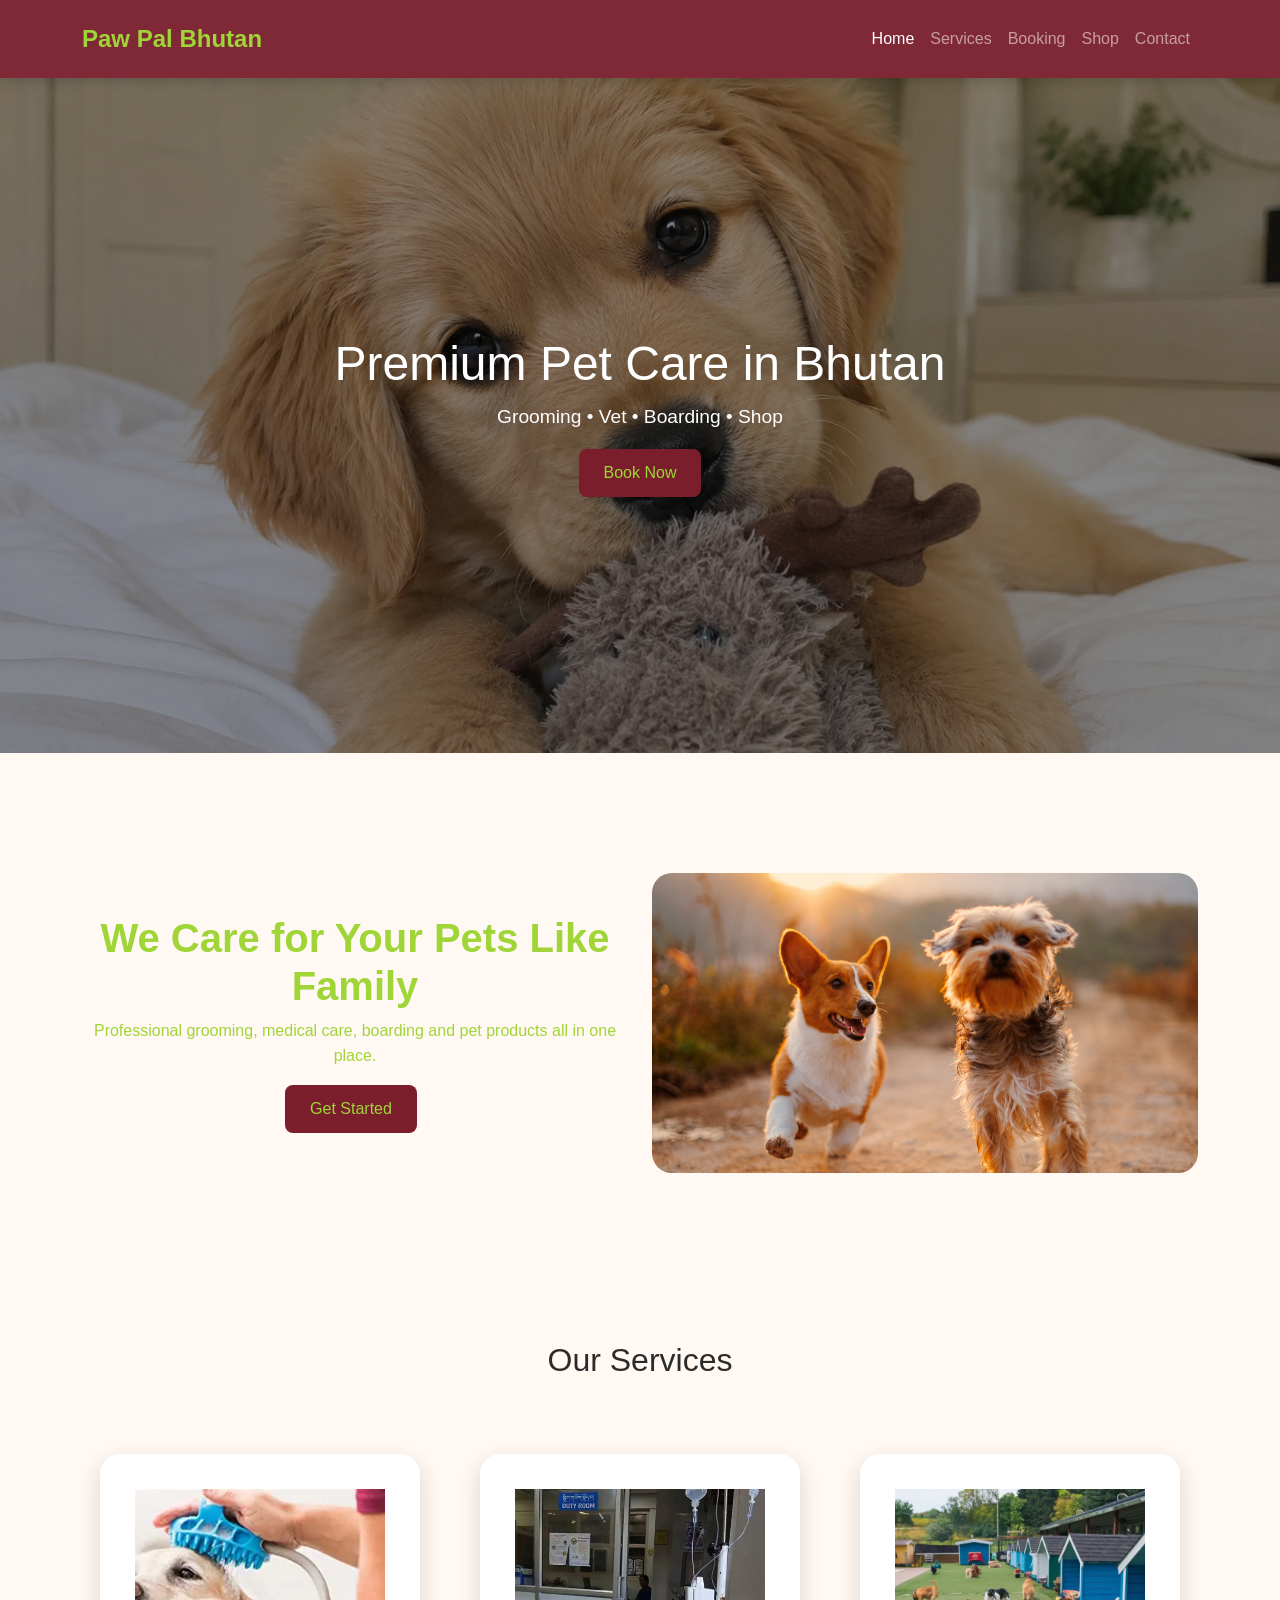
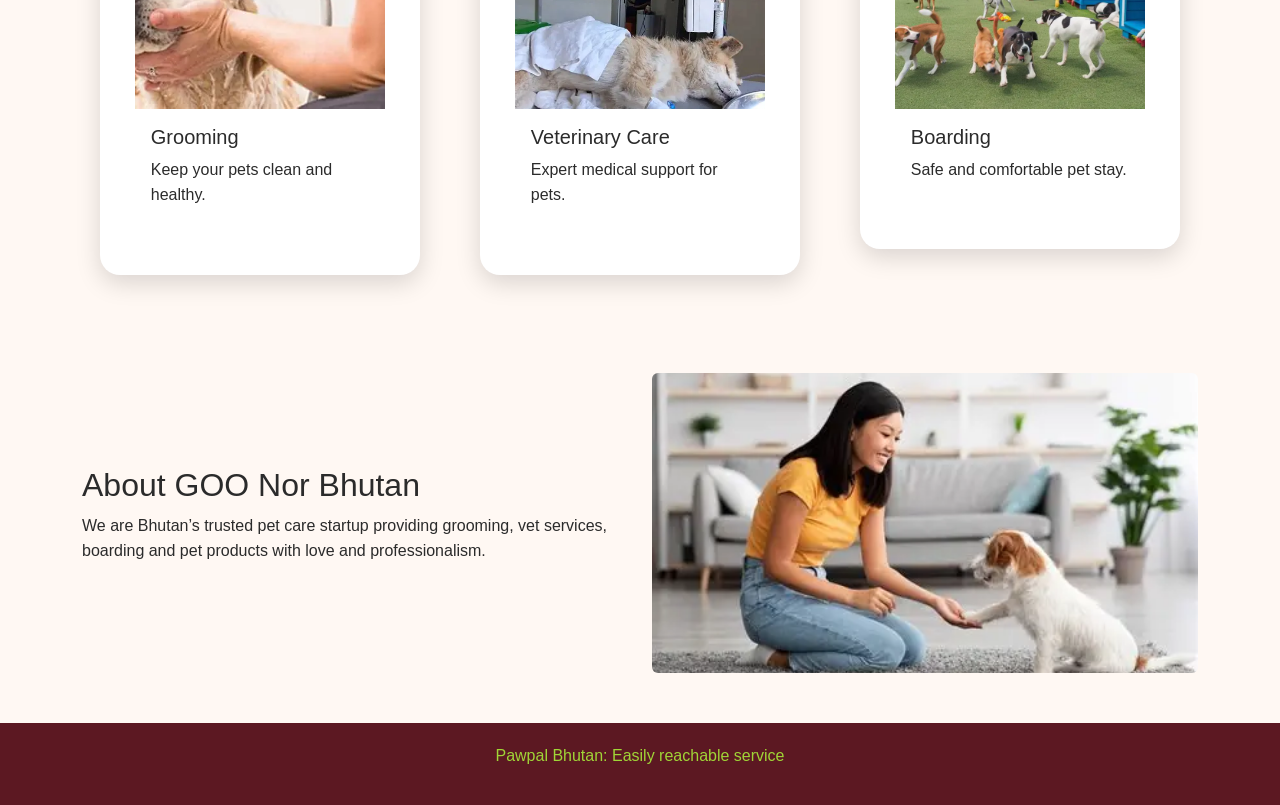
<file: index.html>
<!DOCTYPE html>
<html lang="en">
<head>
<meta charset="UTF-8">
<meta name="viewport" content="width=device-width, initial-scale=1.0">
<title>Pawpal Bhutan - Pet Care Startup</title>

<link href="https://cdn.jsdelivr.net/npm/bootstrap@5.3.3/dist/css/bootstrap.min.css" rel="stylesheet">
<link rel="stylesheet" href="individual.css">
</head>
<script src="https://cdn.jsdelivr.net/npm/bootstrap@5.3.3/dist/js/bootstrap.bundle.min.js"></script>
<body>

<!-- NAVBAR -->
<nav class="navbar navbar-expand-lg navbar-dark">
    <div class="container">
        <a class="navbar-brand fw-bold" href="index.html">
            Paw Pal Bhutan
        </a>
<button class="navbar-toggler" type="button" data-bs-toggle="collapse" data-bs-target="#nav">
            <span class="navbar-toggler-icon"></span>
        </button>

        <div class="collapse navbar-collapse" id="nav">
            <ul class="navbar-nav ms-auto">

                <li class="nav-item">
                    <a class="nav-link active" href="index.html">Home</a>
                </li>

                <li class="nav-item">
                    <a class="nav-link " href="service individual.html">Services</a>
                </li>

                <li class="nav-item">
                    <a class="nav-link" href="bookingindividual.html">Booking</a>
                </li>

                <li class="nav-item">
                    <a class="nav-link" href="shoppingindividual.html">Shop</a>
                </li>

                <li class="nav-item">
                    <a class="nav-link" href="contactindividual.html">Contact</a>
                </li>

            </ul>
        </div>
    </div>
</nav>

<!-- HERO CAROUSEL -->
<div id="heroCarousel" class="carousel slide" data-bs-ride="carousel">

<div class="carousel-inner">

<!-- SLIDE 1 -->
<div class="carousel-item active">
    <img src="pic/8pic.png" alt="Pet Care">

    <div class="carousel-overlay">
        <div>
            <h1>Premium Pet Care in Bhutan</h1>
            <p>Grooming • Vet • Boarding • Shop</p>
            <a href="bookingindividual.html" class="btn btn-primary">
    Book Now
</a>
        </div>
    </div>
</div>

<!-- SLIDE 2 -->
<div class="carousel-item">
    <img src="pic/9pic.png">

    <div class="carousel-overlay">
        <div>
            <h1>Trusted Veterinary Experts</h1>
            <button class="btn btn-primary">Visit Clinic</button>
        </div>
    </div>
</div>

<!-- SLIDE 3 -->
<div class="carousel-item">
    <img src="pic/9pic.png" alt="Pet Grooming">

    <div class="carousel-overlay">
        <div>
            <h1>Professional Grooming Services</h1>
            <button class="btn btn-primary">Explore Services</button>
        </div>
    </div>
</div>
        <button class="btn btn-primary">Book Stay</button>
    </div>
</div>
</div>

</div>
</div>

<!-- HERO SECTION -->
<div class="container hero">
<div class="row align-items-center">

<div class="col-lg-6">
<h1 class="fw-bold">We Care for Your Pets Like Family</h1>
<p>Professional grooming, medical care, boarding and pet products all in one place.</p>

<button class="btn btn-primary me-2">Get Started</button>
</div>

<div class="col-lg-6 text-center">
<img src="pic/9pic.png" class="img-fluid">
</div>

</div>
</div>

<!-- SERVICES -->
<div class="container my-5">
<h2 class="text-center mb-4">Our Services</h2>

<div class="row g-4">

<div class="col-lg-4">
<div class="service-card">
<img src="pic/clean pet.webp">
<div class="p-3">
<h5>Grooming</h5>
<p>Keep your pets clean and healthy.</p>
</div>
</div>
</div>

<div class="col-lg-4">
<div class="service-card">
<img src="pic/ventinary.webp">
<div class="p-3">
<h5>Veterinary Care</h5>
<p>Expert medical support for pets.</p>
</div>
</div>
</div>

<div class="col-lg-4">
<div class="service-card">
<img src="pic/save dog.webp">
<div class="p-3">
<h5>Boarding</h5>
<p>Safe and comfortable pet stay.</p>
</div>
</div>
</div>

</div>
</div>

<!-- ABOUT -->
<div class="container my-5">
<div class="row align-items-center">

<div class="col-lg-6">
<h2>About GOO Nor Bhutan</h2>
<p>
We are Bhutan’s trusted pet care startup providing grooming, vet services,
boarding and pet products with love and professionalism.
</p>
</div>

<div class="col-lg-6">
<img src="pic/4th pic.webp" class="img-fluid rounded">
</div>

</div>
</div>

<!-- FOOTER -->
<div class="footer">
<p>Pawpal Bhutan: Easily reachable service</p>
</div>



</body>
</html>
</file>
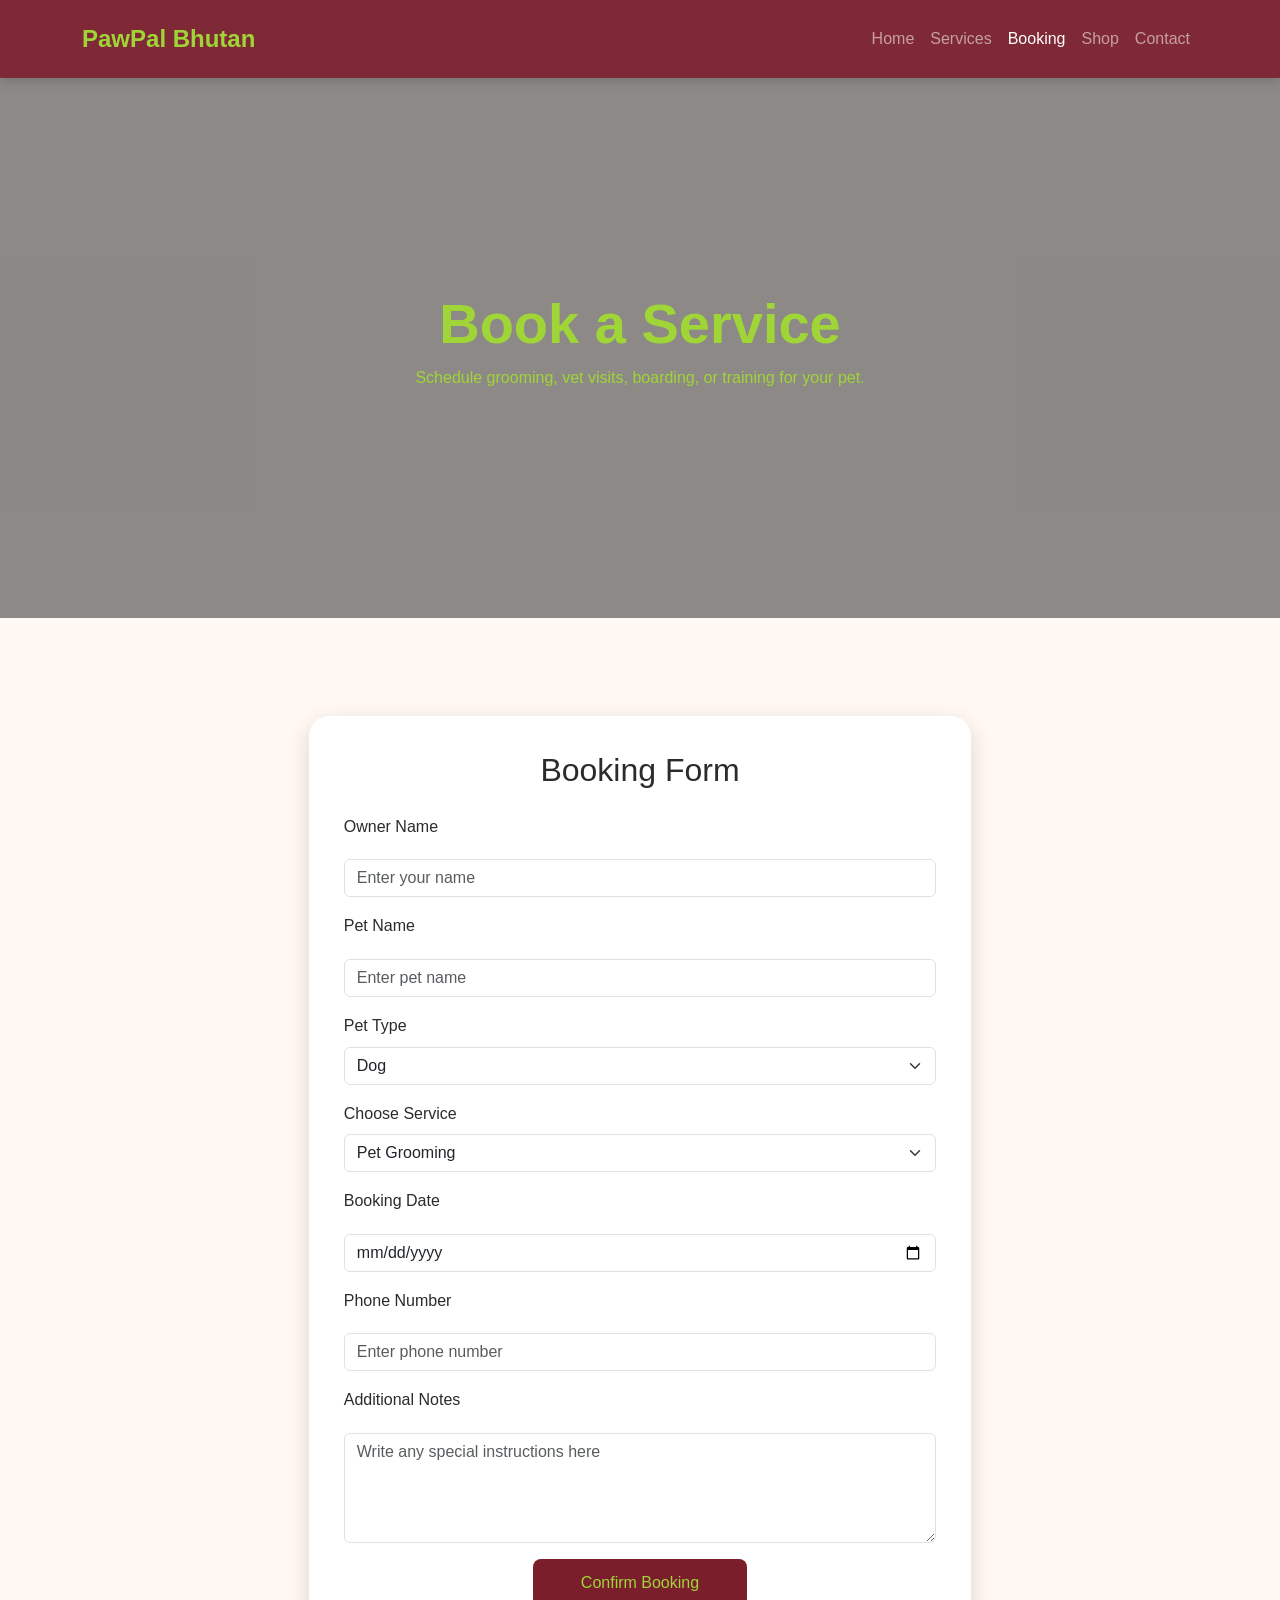
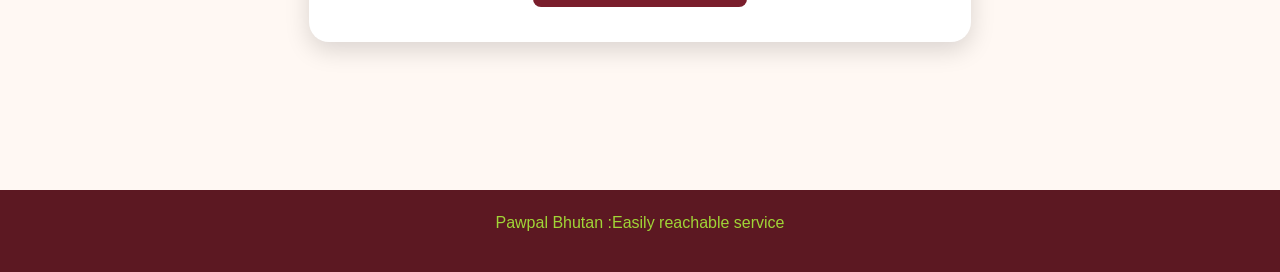
<file: bookingindividual.html>
<!DOCTYPE html>
<html lang="en">
<head>
<meta charset="UTF-8">
<meta name="viewport" content="width=device-width, initial-scale=1.0">
<title>PawPal Bhutan - Booking</title>

<link href="https://cdn.jsdelivr.net/npm/bootstrap@5.3.3/dist/css/bootstrap.min.css" rel="stylesheet">
<link rel="stylesheet" href="individual.css">
</head>
<script src="https://cdn.jsdelivr.net/npm/bootstrap@5.3.3/dist/js/bootstrap.bundle.min.js"></script>
<body>

<!-- NAVBAR -->
<nav class="navbar navbar-expand-lg navbar-dark">
    <div class="container">
        <a class="navbar-brand fw-bold" href="bookingindividual.html">PawPal Bhutan</a>

        <button class="navbar-toggler" type="button" data-bs-toggle="collapse" data-bs-target="#nav">
            <span class="navbar-toggler-icon"></span>
        </button>

        <div class="collapse navbar-collapse" id="nav">
            <ul class="navbar-nav ms-auto">
                <li class="nav-item">
                    <a class="nav-link" href="index.html">Home</a>
                </li>

                <li class="nav-item">
                    <a class="nav-link " href="service individual.html">Services</a>
                </li>

                <li class="nav-item">
                    <a class="nav-link active" href="bookingindividual.html">Booking</a>
                </li>

                <li class="nav-item">
                    <a class="nav-link" href="shoppingindividual.html">Shop</a>
                </li>

                <li class="nav-item">
                    <a class="nav-link" href="contactindividual.html">Contact</a>
                </li>
            </ul>
        </div>
    </div>
</nav>

<!-- HERO SECTION -->
<section class="hero-booking">
    <div class="content">
        <h1 class="display-4 fw-bold">Book a Service</h1>
        <p>Schedule grooming, vet visits, boarding, or training for your pet.</p>
    </div>
</section>

<!-- BOOKING FORM -->
<div class="container py-5">
    <div class="row justify-content-center">
        <div class="col-lg-8">

            <div class="booking-form">
                <h2 class="text-center mb-4">Booking Form</h2>

                <form>

                    <div class="mb-3">
                        <label class="form-label">Owner Name</label>
                        <input type="text" class="form-control" placeholder="Enter your name">
                    </div>

                    <div class="mb-3">
                        <label class="form-label">Pet Name</label>
                        <input type="text" class="form-control" placeholder="Enter pet name">
                    </div>

                    <div class="mb-3">
                        <label class="form-label">Pet Type</label>
                        <select class="form-select">
                            <option>Dog</option>
                            <option>Cat</option>
                            <option>Bird</option>
                            <option>Rabbit</option>
                            <option>Other</option>
                        </select>
                    </div>

                    <div class="mb-3">
                        <label class="form-label">Choose Service</label>
                        <select class="form-select">
                            <option>Pet Grooming</option>
                            <option>Veterinary Care</option>
                            <option>Pet Boarding</option>
                            <option>Pet Training</option>
                            <option>Pet Adoption Support</option>
                        </select>
                    </div>

                    <div class="mb-3">
                        <label class="form-label">Booking Date</label>
                        <input type="date" class="form-control">
                    </div>

                    <div class="mb-3">
                        <label class="form-label">Phone Number</label>
                        <input type="tel" class="form-control" placeholder="Enter phone number">
                    </div>

                    <div class="mb-3">
                        <label class="form-label">Additional Notes</label>
                        <textarea class="form-control" rows="4" placeholder="Write any special instructions here"></textarea>
                    </div>

                    <div class="text-center">
                        <button type="submit" class="btn btn-primary px-5">
                            Confirm Booking
                        </button>
                    </div>

                </form>
            </div>

        </div>
    </div>
</div>

<!-- FOOTER -->
<div class="footer">
    <p>Pawpal Bhutan :Easily reachable service</p>
</div>

<script src="https://cdn.jsdelivr.net/npm/bootstrap@5.3.3/dist/js/bootstrap.bundle.min.js"></script>

</body>
</html>
</file>
<file: individual.css>
:root {
    --primary: #7A1E2C;
    --secondary: #A63D40;
    --background: #FFF8F3;
    --text-dark: #2B2B2B;
    --text-light: #a0d537;
    --accent: #F4A261;
    --footer: #5C1822;
    --shadow: rgba(0,0,0,0.15);
}

* {
    margin: 0;
    padding: 0;
    box-sizing: border-box;
}

body {
    background: var(--background);
    color: var(--text-dark);
    font-family: Arial, sans-serif;
    line-height: 1.6;
}

/*NAVBAR*/
.navbar {
    background: rgba(122, 30, 44, 0.95);
    backdrop-filter: blur(10px);
    position: sticky;
    top: 0;
    z-index: 1000;
    padding: 15px 30px;
    box-shadow: 0 4px 10px var(--shadow);
}
.navbar-nav {
    list-style: none;
    margin: 0;
    padding: 0;
}

.nav-container {
    display: flex;
    justify-content: space-between;
    align-items: center;
}

.navbar-brand {
    color: var(--text-light);
    text-decoration: none;
    font-size: 24px;
    font-weight: bold;
}

.nav-links {
    display: flex;
    gap: 25px;
}

.nav-links a {
    color: var(--text-light);
    text-decoration: none;
    font-weight: bold;
    transition: 0.3s;
}

.nav-links a:hover,
.nav-links a.active {
    color: var(--accent);
}

/*HERO SECTION*/
.hero,
.hero-services,
.hero-booking,
.hero-shop {
    height: 60vh;
    display: flex;
    align-items: center;
    justify-content: center;
    text-align: center;
    color: var(--text-light);
    position: relative;
}

.hero-services,
.hero-booking,
.hero-shop {
    background-size: cover;
    background-position: center;
    background-repeat: no-repeat;
}

.hero-services {
    background-image: url('https://images.unsplash.com/photo-1517849845537-4d257902454a');
}

.hero-booking {
    background-image: url('https://images.unsplash.com/photo-1548199973-03cce0bbc87b');
}

.hero-shop {
    background-image: url('https://images.unsplash.com/photo-1583512603806-077998240c7a');
}

.hero-services::before,
.hero-booking::before,
.hero-shop::before {
    content: "";
    position: absolute;
    inset: 0;
    background: rgba(0,0,0,0.45);
}

.hero .content,
.hero-services .content,
.hero-booking .content,
.hero-shop .content {
    position: relative;
    z-index: 2;
}

/*CAROUSEL*/
.carousel-item {
    height: 75vh;
    position: relative;
    overflow: hidden;
}

.carousel-item img {
    width: 100%;
    height: 100%;
    object-fit: cover;
}

.carousel-overlay {
    position: absolute;
    inset: 0;
    background: rgba(0,0,0,0.45);
    display: flex;
    align-items: center;
    justify-content: center;
    text-align: center;
    color: white;
}

.carousel-overlay h1 {
    font-size: 3rem;
}

.carousel-overlay p {
    font-size: 1.2rem;
    margin-top: 10px;
}
.img-fluid{
    width: 100%;
    height: 300px;
    object-fit: cover;
    object-position: center 35%;
    border-radius: 20px;
}

/*BUTTONS*/
.btn-primary,
button {
    background: var(--primary);
    color: var(--text-light);
    border: none;
    padding: 12px 25px;
    border-radius: 8px;
    cursor: pointer;
    transition: 0.3s;
}

.btn-primary:hover,
button:hover {
    background: var(--accent);
    color: var(--text-dark);
}

/*SERVICES / PRODUCTS / CARD */
.service-card,
.product-card,
.box,
.booking-form {
    background: white;              /* outer box color */
    width: 700px;                   /* box width */
    max-width: 90%;
    margin: 50px auto;              /* center */
    padding: 35px;
    border-radius: 20px;            /* rounded corners */
    box-shadow: 0 8px 25px rgba(0,0,0,0.15);   /* visible shadow */
}


.service-card:hover,
.product-card:hover,
.box:hover {
    transform: translateY(-8px);
}

.service-card img,
.product-card img,
.box img {
    width: 100%;
    height: 220px;
    object-fit: cover;
    display: block;
}

/*CONTENT */
.card-content {
    padding: 20px;
    overflow: hidden; /* prevents image overflow */
}
.scroll-text {
    height: 180px;
    overflow-y: auto;
    padding: 12px;
    background: #f8f8f8;
    color: var(--text-dark);
    border-radius: 8px;
}

/*FORMS*/
input,
textarea {
    width: 100%;
    padding: 12px;
    margin-top: 12px;
    border: 1px solid #ddd;
    border-radius: 8px;
    outline: none;
}

input:focus,
textarea:focus {
    border-color: var(--primary);
}

/*CONTAINER */
.page-container {
    display: flex;
    flex-wrap: wrap;
    gap: 25px;
    padding: 40px;
    justify-content: center;
}

/*FOOTER */
.footer {
    background: var(--footer);
    color: var(--text-light);
    text-align: center;
    padding: 20px;
    margin-top: 50px;
}

/* MOBILE*/
@media (max-width: 768px) {
    .container {
        flex-direction: column;
        padding: 20px;
    }

    .nav-container {
        flex-direction: column;
        gap: 15px;
    }

    .nav-links {
        flex-direction: column;
        align-items: center;
    }

    .carousel-item {
        height: 50vh;
    }

    .carousel-overlay h1 {
        font-size: 2rem;
    }
}
</file>
